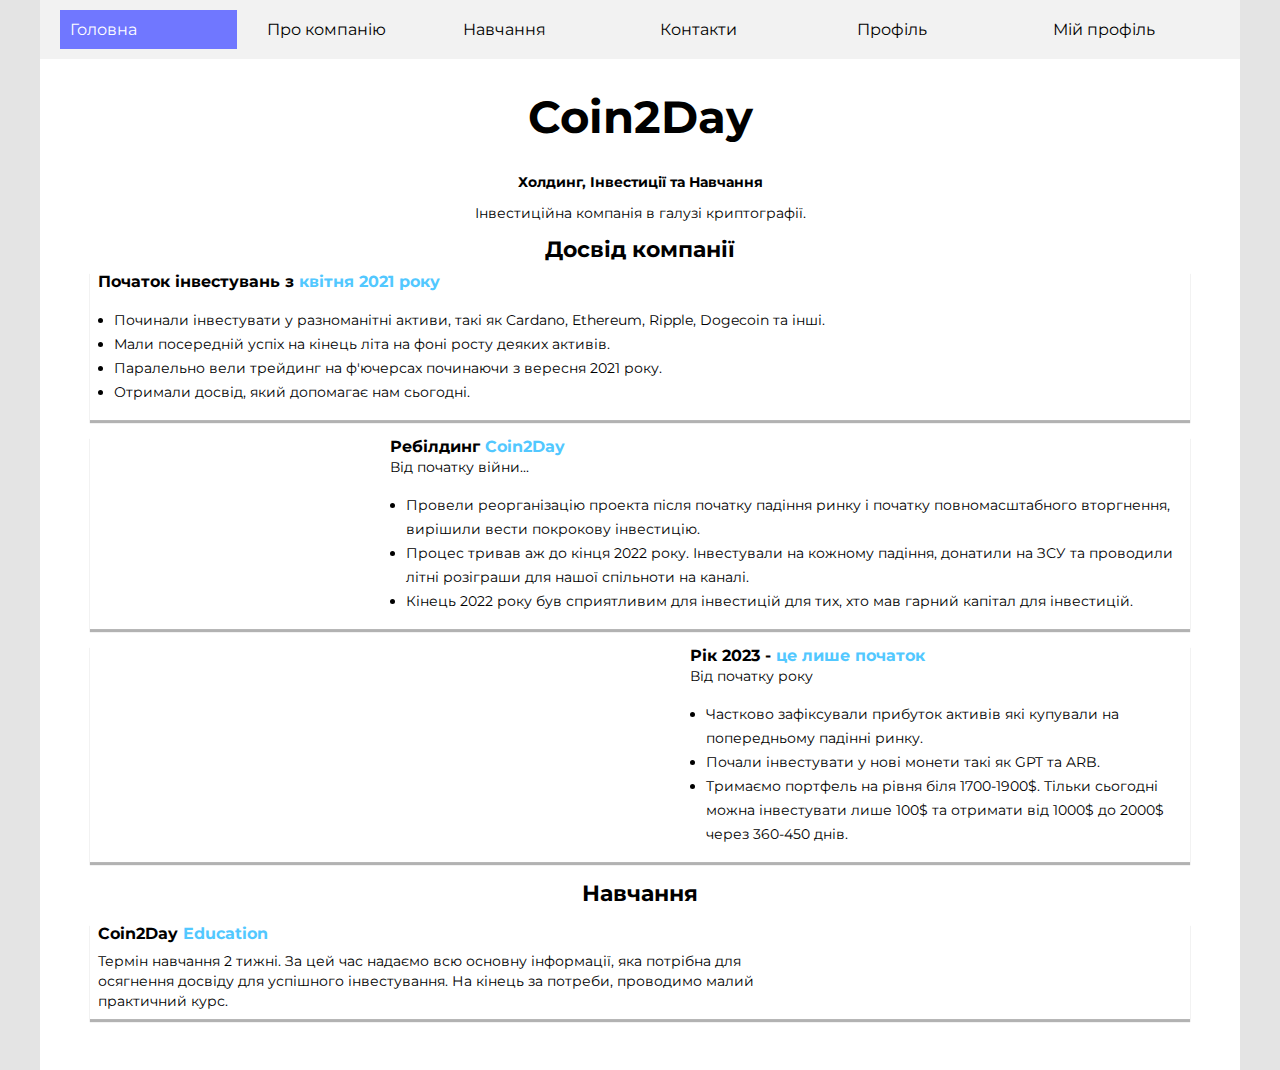
<file: index.html>
<!DOCTYPE html>
<head>
    <meta charset="UTF-8">
    <meta http-equiv="X-UA-Compatible" content="IE=edge">
    <meta name="viewport" content="width=device-width, initial-scale=1.0">
    <link rel="stylesheet" href="./css/styles.css">
    <script src="./js/script.js"></script>
    <script src="./js/ajax.js"></script>
    <script src="./js/activepage.js"></script>
    <script src="./js/loading.js"></script>
    <script src="./js/safe.js"></script>
    <link rel="preconnect" href="https://fonts.googleapis.com">
    <link rel="preconnect" href="https://fonts.gstatic.com" crossorigin>
    <link href="https://fonts.googleapis.com/css2?family=Montserrat:wght@400;700&display=swap" rel="stylesheet">
    <title>Coin2Day Investings</title>
</head> 
<body>
    <div>
        <nav>
            <ul class="menu">
              <li class="menu_list"><a href="./index.html" class="menu_text active">Головна</a></li>
              <li class="menu_list"><a href="./about.html" class="menu_text">Про компанію</a></li>
              <li class="menu_list"><a href="./education.html" class="menu_text">Навчання</a></li>
              <li class="menu_list"><a href="./contacts.html" class="menu_text">Контакти</a></li>
              <li class="menu_list"><a href="./profile.html" class="menu_text">Профіль</a></li>
              <li class="menu_list"><a href="./profile.html" class="menu_text">Мій профіль</a></li>
            </ul>
          </nav>          
    </div>
    <!--Wrapper-->
    <div class="wrapper">
        <!--Main content-->
        <div class="main_content">
            <!--About me-->
            <div class="about_me_container">
            <h1 class="my_name" style="text-align: center">Coin2Day</h1>
            <h2 class="my_profession" style="text-align: center">Холдинг, Інвестиції та Навчання</h2> 
            <p class="my_description" style="text-align: center">Інвестиційна компанія в галузі криптографії. </p>
            </div>
            <!--Work experience-->
            <div class="work_experience_container">
                <h3 class="main_content_title2" style="text-align: center">Досвід компанії</h3>
                <!--Company 1-->
                <div class="work_experience_place">
                    <h4 class="work_experience_positions1" style="margin: 8px 0 0 8px">Початок інвестувань з <span class="work_experience_name">квітня 2021 року</span> </h4>
                            <ul class="work_description_list">
                                <li class="work_description1" style="margin: 0 0 0 8px">Починали інвестувати у разноманітні активи, такі як Cardano, Ethereum, Ripple, Dogecoin та інші.</li>
                                <li class="work_description1" style="margin: 0 0 0 8px">Мали посередній успіх на кінець літа на фоні росту деяких активів.</li>
                                <li class="work_description1" style="margin: 0 0 0 8px">Паралельно вели трейдинг на ф'ючерсах починаючи з вересня 2021 року.</li>
                                <li class="work_description1" style="margin: 0 0 0 8px">Отримали досвід, який допомагає нам сьогодні.</li>
                            </ul>
                </div>
                 <!--Company 2-->
                <div class="work_experience_place">
                    <h4 class="work_experience_positions2">Ребілдинг <span class="work_experience_name">Coin2Day</span></h4>
                        <p class="work_period2">Від початку війни...</p>
                            <ul class="work_description_list">
                                <li class="work_description2">Провели реорганізацію проекта після початку падіння ринку і початку повномасштабного вторгнення, вирішили вести покрокову інвестицію.</li>
                                <li class="work_description2">Процес тривав аж до кінця 2022 року. Інвестували на кожному падіння, донатили на ЗСУ та проводили літні розіграши для нашої спільноти на каналі.</li>
                                <li class="work_description2">Кінець 2022 року був сприятливим для інвестицій для тих, хто мав гарний капітал для інвестицій.</li>
                            </ul>
                </div>
                 <!--Company 3-->
                <div class="work_experience_place">
                        <h4 class="work_experience_positions3">Рік 2023 - <span class="work_experience_name">це лише початок</span></h4>
                            <p class="work_period3">Від початку року</p>
                                <ul class="work_description_list">
                                    <li class="work_description3">Частково зафіксували прибуток активів які купували на попередньому падінні ринку.</li>
                                    <li class="work_description3">Почали інвестувати у нові монети такі як GPT та ARB.</li>
                                    <li class="work_description3">Тримаємо портфель на рівня біля 1700-1900$. Тільки сьогодні можна інвестувати лише 100$ та отримати від 1000$ до 2000$ через 360-450 днів.</li>
                                </ul>
                </div>
            </div>
                <!--Education-->
                <div class="education_container">
                        <h3 class="education" style="text-align: center">Навчання</h3>
                            <div class="education_info"><h4 style="margin: 8px 0 8px 8px">Coin2Day<span class="education_name"> Education</span></h4>
                                        <p class="education_period" style="margin: 8px 0 8px 8px">Термін навчання 2 тижні. За цей час надаємо всю основну інформації, яка потрібна для осягнення досвіду для успішного інвестування. На кінець за потреби, проводимо малий практичний курс.</p>
                </div>
            </div>
            </div>
    </div>
</body>
</html>
</file>
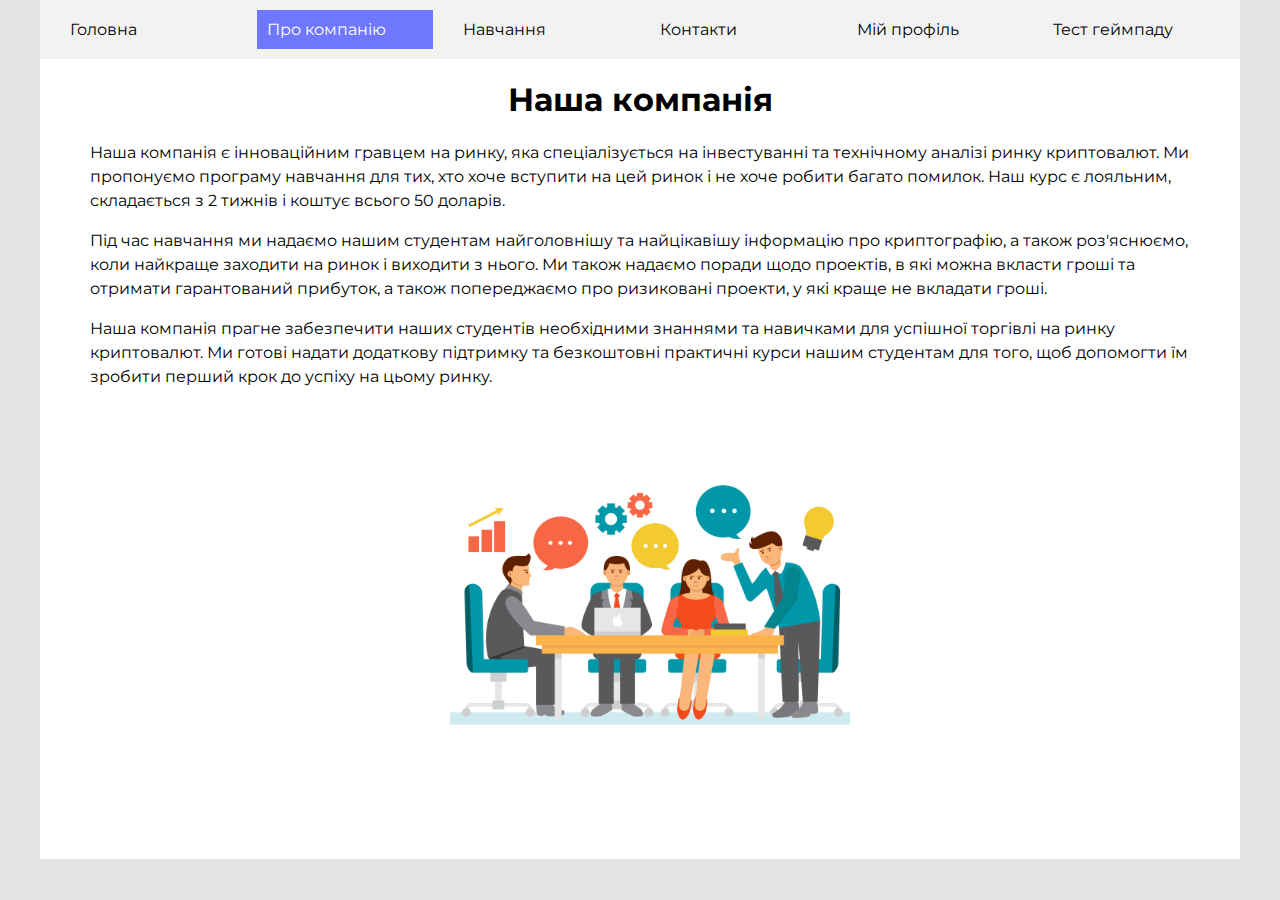
<file: about.html>
<!DOCTYPE html>
<html>
<head>
    <meta charset="UTF-8">
    <meta http-equiv="X-UA-Compatible" content="IE=edge">
    <meta name="viewport" content="width=device-width, initial-scale=1.0">
    <link rel="stylesheet" href="./css/about2_.css">
    <link rel="stylesheet" href="./css/styles_about.css">
    <script src="./js/script.js"></script>
    <script src="./js/ajax.js"></script>
    <script src="./js/activepage.js"></script>
    <script src="./js/loading.js"></script>
    <script src="./js/safe.js"></script>
    <link rel="preconnect" href="https://fonts.googleapis.com">
    <link rel="preconnect" href="https://fonts.gstatic.com" crossorigin>
    <link href="https://fonts.googleapis.com/css2?family=Montserrat:wght@400;700&display=swap" rel="stylesheet">
	<title>Про компанію</title>
</head>
<body>
    <div>
        <nav>
            <ul class="menu">
              <li class="menu_list"><a href="./index.html" class="menu_text">Головна</a></li>
              <li class="menu_list"><a href="./about.html" class="menu_text active">Про компанію</a></li>
              <li class="menu_list"><a href="./education.html" class="menu_text ">Навчання</a></li>
              <li class="menu_list"><a href="./contacts.html" class="menu_text ">Контакти</a></li>
              <li class="menu_list"><a href="./profile.html" class="menu_text">Мій профіль</a></li>
	      <li class="menu_list"><a href="./test_gamepad.html" class="menu_text">Тест геймпаду</a></li>
            </ul>
          </nav>          
    </div>
    <!--Wrapper-->
    <div class="wrapper">
        <!--Main content-->
        <div class="main_content">
            <!--About company-->
	<h1 style="text-align: center">Наша компанія</h1>
	<p style="line-height: 1.5;">Наша компанія є інноваційним гравцем на ринку, яка спеціалізується на інвестуванні та технічному аналізі ринку криптовалют. Ми пропонуємо програму навчання для тих, хто хоче вступити на цей ринок і не хоче робити багато помилок. Наш курс є лояльним, складається з 2 тижнів і коштує всього 50 доларів.</p>
	<p style="line-height: 1.5;">Під час навчання ми надаємо нашим студентам найголовнішу та найцікавішу інформацію про криптографію, а також роз'яснюємо, коли найкраще заходити на ринок і виходити з нього. Ми також надаємо поради щодо проектів, в які можна вкласти гроші та отримати гарантований прибуток, а також попереджаємо про ризиковані проекти, у які краще не вкладати гроші.    </p>
	<p style="line-height: 1.5;">Наша компанія прагне забезпечити наших студентів необхідними знаннями та навичками для успішної торгівлі на ринку криптовалют. Ми готові надати додаткову підтримку та безкоштовні практичні курси нашим студентам для того, щоб допомогти їм зробити перший крок до успіху на цьому ринку.</p>
        <img src="./img/description.png" alt="study" title="book" style="margin: 0 0 0 360px;" width="400px">
        </div>
     </div>
</body>
</html>
</file>
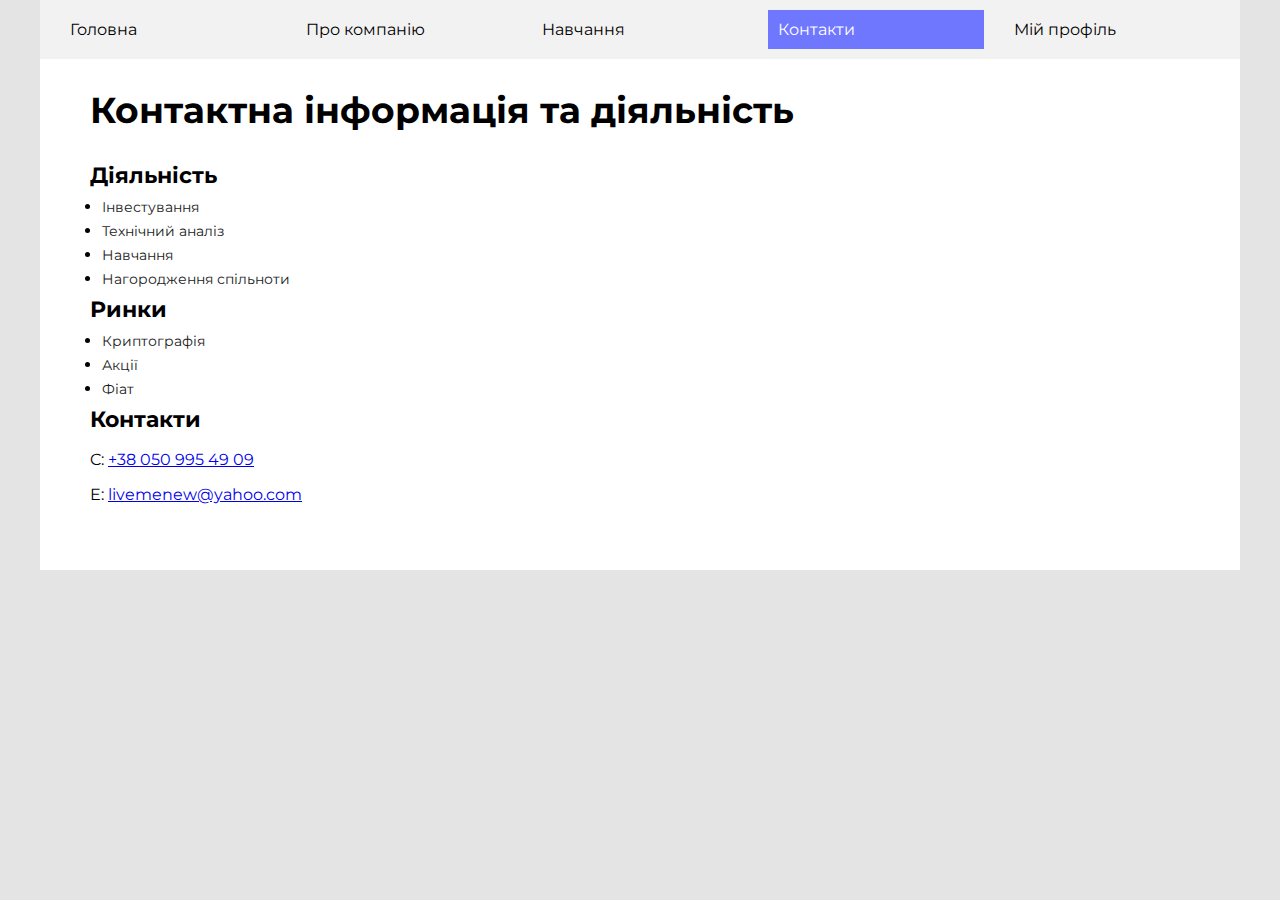
<file: contacts.html>
<!DOCTYPE html>
<html lang="en">
<head>
    <meta charset="UTF-8">
    <meta http-equiv="X-UA-Compatible" content="IE=edge">
    <meta name="viewport" content="width=device-width, initial-scale=1.0">
    <link rel="stylesheet" href="./css/styles_contacts.css">
    <script src="./js/script.js"></script>
    <script src="./js/ajax.js"></script>
    <script src="./js/loading.js"></script>
    <script src="./js/safe.js"></script>
    <link rel="preconnect" href="https://fonts.googleapis.com">
    <link rel="preconnect" href="https://fonts.gstatic.com" crossorigin>
    <link href="https://fonts.googleapis.com/css2?family=Montserrat:wght@400;700&display=swap" rel="stylesheet">
    <title>Контактна інформація та діяльність</title>
</head>
<body>
    <body>
        <div>
            <nav>
                <ul class="menu">
                  <li class="menu_list"><a href="./index.html" class="menu_text">Головна</a></li>
                  <li class="menu_list"><a href="./about.html" class="menu_text">Про компанію</a></li>
                  <li class="menu_list"><a href="./education.html" class="menu_text">Навчання</a></li>
                  <li class="menu_list"><a href="./contacts.html" class="menu_text active">Контакти</a></li>
                  <li class="menu_list"><a href="./profile.html" class="menu_text">Мій профіль</a></li>
                </ul>
              </nav>          
        </div>
    <!--Wrapper info / All information-->
<div class="info">
    <!--Main content-->
    <div class="main_content">
        <!--About me-->
        <div>
            <h1 class="top_text">Контактна інформація та діяльність</h1>
        </div>
        <!--Work experience-->
        <div class="container_techskills">
            <h3 class="sidebar_title">Діяльність</h3>
                <ul class="skills_list">
                    <li class="skills_list_item">
                       <span class="skills_list_words">Інвестування</span>
                    </li>
                    <li class="skills_list_item">
                        <span class="skills_list_words">Технічний аналіз</span>
                    </li>
                    <li class="skills_list_item">
                        <span class="skills_list_words">Навчання</span>
                    </li>
                    <li class="skills_list_item">
                        <span class="skills_list_words">Нагородження спільноти</span>
                    </li>
                </ul>
             <!--Company 2-->
             <div class="our_work"><h3 class="sidebar_title">Ринки</h3>
                <ul class="skills_list">
                    <li class="soft_skills_list_item">
                        <span class="skills_list_words">Криптографія</span>
                </li>
                    <li class="soft_skills_list_item">
                        <span class="skills_list_words">Акції</span>
                </li>
                    <li class="soft_skills_list_item">
                        <span class="skills_list_words">Фіат</span>
                </li>
                </ul>
            </div>
             <!--Company 3-->
            <div>
                <h3 class="sidebar_title">Контакти</h3>
                    <p class="contacts_item"> 
                        <span class="contacts_type">C:</span> 
                            <a href="tel:+380509954909" class="contacts_number">+38 050 995 49 09</a>
                    </p>
                    <p>
                        <span class="contacts_type">E:</span>
                            <a href="mailto:livemenew@yahoo.com" class="contacts_email">livemenew@yahoo.com</a>
                    </p>
            </div>
        </div>
</div>
</div>
</body>
</html>
</file>
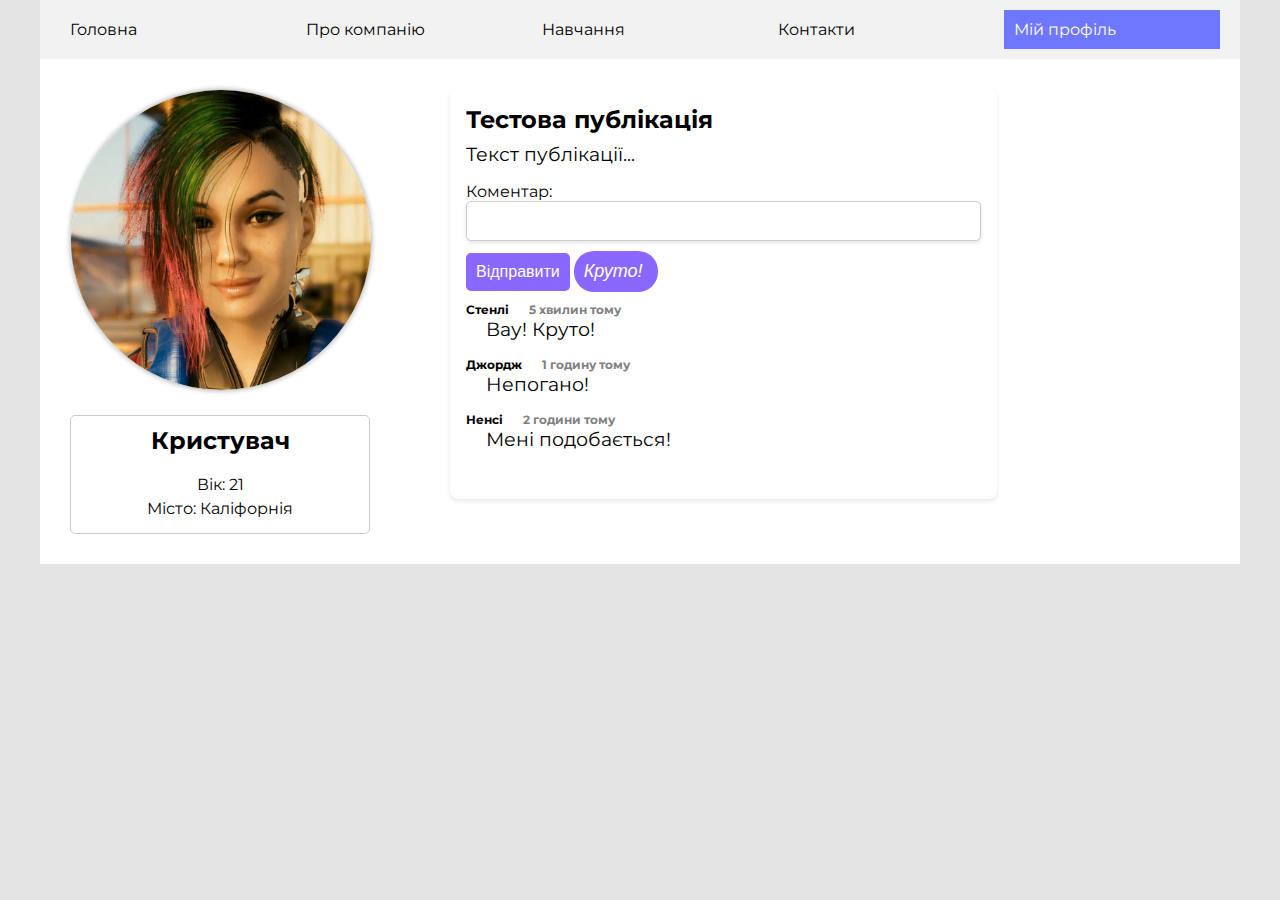
<file: profile.html>
<!DOCTYPE html>
<head>
    <meta charset="UTF-8">
    <meta http-equiv="X-UA-Compatible" content="IE=edge">
    <meta name="viewport" content="width=device-width, initial-scale=1.0">
    <link rel="stylesheet" href="./css/profile.css">
    <script src="./js/script.js"></script>
    <script src="./js/ajax.js"></script>
    <script src="./js/activepage.js"></script>
    <script src="./js/loading.js"></script>
    <script src="./js/safe.js"></script>
    <link rel="preconnect" href="https://fonts.googleapis.com">
    <link rel="preconnect" href="https://fonts.gstatic.com" crossorigin>
    <link href="https://fonts.googleapis.com/css2?family=Montserrat:wght@400;700&display=swap" rel="stylesheet">
    <title>Мій профіль</title>
</head> 
<body>
    <div>
        <nav>
            <ul class="menu">
              <li class="menu_list"><a href="./index.html" class="menu_text">Головна</a></li>
              <li class="menu_list"><a href="./about.html" class="menu_text">Про компанію</a></li>
              <li class="menu_list"><a href="./education.html" class="menu_text">Навчання</a></li>
              <li class="menu_list"><a href="./contacts.html" class="menu_text">Контакти</a></li>
              <li class="menu_list"><a href="./profile.html" class="menu_text active">Мій профіль</a></li>
            </ul>
          </nav>          
    </div>
    <body>
        <div class="wrapper">
            <div class="container">
                <div class="left-section">
                    <img class="profile-image" src="./img/profile_picture.jpg" alt="Фото профілю">
                    <div class="user-info">
                        <h2>Кристувач</h2>
                        <p>Вік: 21</p>
                        <p>Місто: Каліфорнія</p>
                    </div>
                </div>
                <div class="right-section">
                    <div class="post">
                        <h3>Тестова публікація</h3>
                        <p>Текст публікації...</p>
                        <form class="comment-form">
                            <label for="comment">Коментар:</label>
                            <input type="text" id="comment">
                            <button type="submit">Відправити</button>
                            <button class="like-button">
                                <i class="icon fas fa-heart">Круто!</i>
                            </button>
                        </form>
                        <ul class="comment-list">
                            <li class="comment">
                              <div class="comment-info">Стенлі<span class="comment-date">5 хвилин тому</span></div>
                              <p class="comment-text">Вау! Круто!</p>
                            </li>
                            <li class="comment">
                              <div class="comment-info">Джордж<span class="comment-date">1 годину тому</span></div>
                              <p class="comment-text">Непогано!</p>
                            </li>
                            <li class="comment">
                              <div class="comment-info">Ненсі<span class="comment-date">2 години тому</span></div>
                              <p class="comment-text">Мені подобається!</p>
                            </li>
                          </ul>
                    </div>                    
                </div>
            </div>
    </div>
    </body>
    </html>
</file>
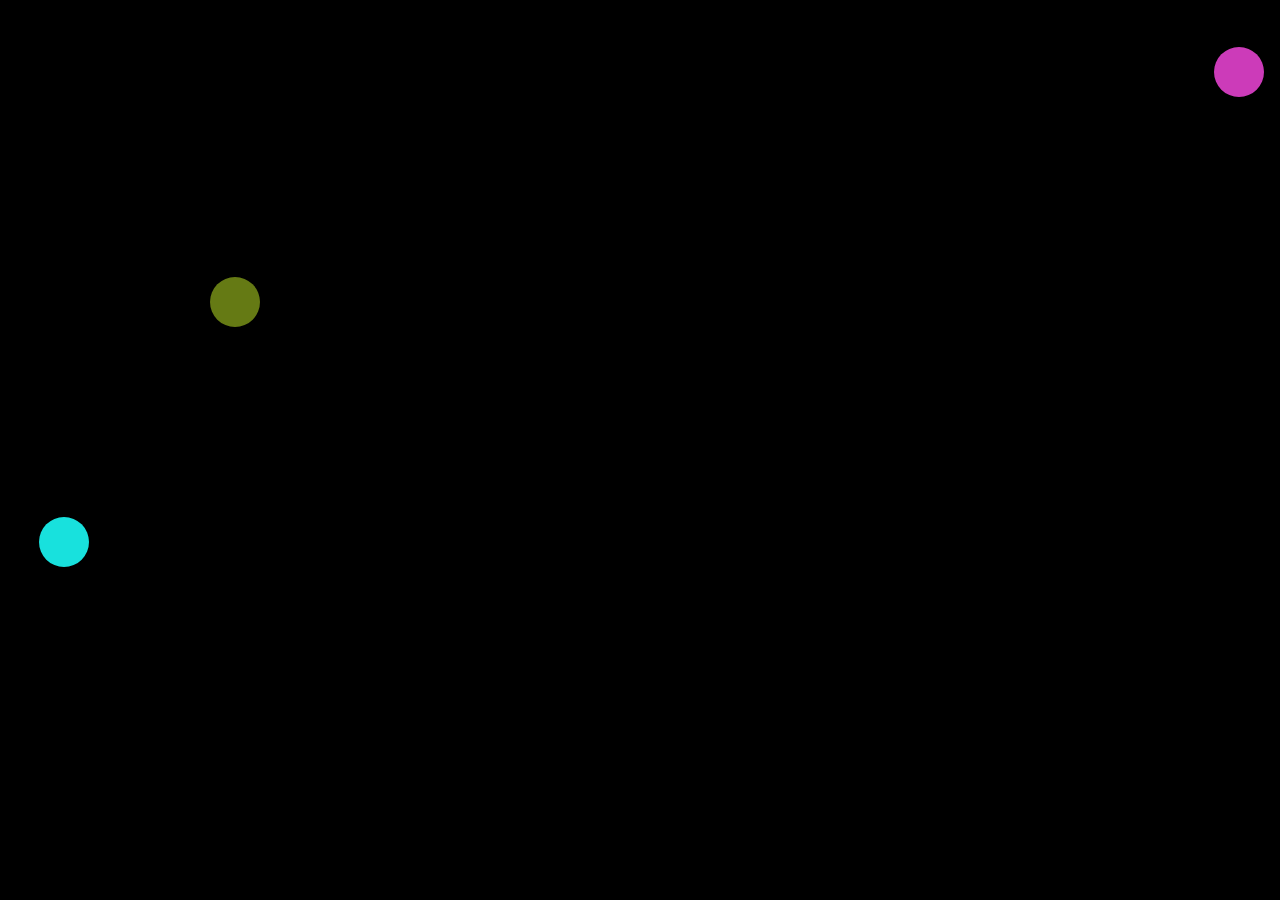
<file: test_gamepad.html>
<!DOCTYPE html>
<html>
<head>
  <title>Рухомі кульки</title>
  <style>
    body {
      margin: 0;
      overflow: hidden;
      background-color: black;
    }
    
    .ball {
      position: absolute;
      width: 50px;
      height: 50px;
      border-radius: 50%;
    }
  </style>
</head>
<body>
  <script>
    // Оголошення змінних для відстеження положення кульок
    var balls = [];
    
    function handleAxisChange(axisIndex, value) {
      // Оновлення положення кульок в залежності від зміни положення осей геймпада
      if (axisIndex === 0) {
        // Ось X-ось геймпада
        moveBallsHorizontally(value);
      } else if (axisIndex === 1) {
        // Ось Y-ось геймпада
        moveBallsVertically(value);
      }
    }
    
    function moveBallsHorizontally(value) {
      // Рухати кульки по горизонталі
      for (var i = 0; i < balls.length; i++) {
        balls[i].style.left = (parseInt(balls[i].style.left) + value) + 'px';
      }
    }
    
    function moveBallsVertically(value) {
      // Рухати кульки по вертикалі
      for (var i = 0; i < balls.length; i++) {
        balls[i].style.top = (parseInt(balls[i].style.top) + value) + 'px';
      }
    }
    
    function createBall() {
      // Створити нову кульку і додати її на сторінку
      var ball = document.createElement('div');
      ball.className = 'ball';
      ball.style.backgroundColor = getRandomColor();
      ball.style.left = Math.random() * (window.innerWidth - 50) + 'px';
      ball.style.top = Math.random() * (window.innerHeight - 50) + 'px';
      document.body.appendChild(ball);
      balls.push(ball);
    }
    
    function getRandomColor() {
      // Генерувати випадковий колір у форматі RGB
      var r = Math.floor(Math.random() * 256);
      var g = Math.floor(Math.random() * 256);
      var b = Math.floor(Math.random() * 256);
      return 'rgb(' + r + ', ' + g + ', ' + b + ')';
    }
    
    // Створення кульок при завантаженні сторінки
    window.onload = function() {
      createBall();
      createBall();
      createBall();
    };
  </script>
</body>
</html>
</file>
<file: css/styles.css>
body {
    background-color: #e4e4e4;
    padding: 40px;
    font-family: 'Montserrat', sans-serif;
    margin: 0;
    padding: 0;
    max-width: 1200px;
    margin: auto;
}
/*Меню сайта*/
nav {
    background-color: #f2f2f2;
    padding: 10px;
    width: 1180px; /* встановлюємо ширину */
    margin: 0 auto; /* центруємо горизонтально */
  }
    .menu {
    justify-content: center;
    list-style-type: none;
    margin: 0;
    padding: 0;
    display: flex;
    width: 100%; /* займає всю ширину батьківського елемента */
  }
  .menu_list {
    margin: 0 10px;
    width: calc((100% - 40px) / 4); /* розраховуємо ширину пункта меню (4 пункти) */
  }
  .menu_text {
    display: block;
    padding: 10px;
    color: #333333;
    text-decoration: none;
  }
  .menu ul {
    list-style: none;
    display: flex;
    margin: 0;
    padding: 0;
  }
  .menu li {
    margin: 0 10px;
  }
  .menu a {
    display: block;
    padding: 10px;
    text-decoration: none;
    color: #000;
  }
  .menu_text:hover {
    background-color: #4b54ff;
    color: #fff;
  }
  .menu a.active {
    background-color: #7077ff;
    color: #fff;
  }
/*Основна інформація*/
.wrapper {
    display: flex;
    flex-direction: row-reverse;
    background-color: #FFF;
    width: 1200px;
    margin: 0 auto;
}
.main_content {
    padding: 0 50px 50px 50px;
}
/*About me*/
.my_profession {
    font-style: normal;
    font-weight: 700;
    font-size: 14px;
    line-height: 17px;
    color: black;
}
.about_me_container {
    width: 100%; /* задаємо ширину блоку */
    margin: 0 auto; /* позиціонуємо блок в центрі по горизонталі */
}
.contacts_type {
    font-style: normal;
    font-weight: 700;
    font-size: 14px;
    line-height: 24px;
    color: black;
    margin-right: 8px;
}
.my_name {
    font-style: normal;
    font-weight: 700;
    font-size: 45px;
    line-height: 55px;
    color: black; 
}
.my_description {
    font-style: normal;
    font-weight: 400;
    font-size: 14px;
    line-height: 17px;
    color: black;
}
.main_content_title2 {
    font-style: normal;
    font-size: 22px;
    font-weight: 700;
    line-height: 28px;
    color: black;
    margin: auto;
}
.project_item {
    font-style: normal;
    font-size: 14px;
    font-weight: 700;
    line-height: 24px;
    color: black;
}
.project_list {
    padding: 0 0 0 16px;
    margin: 0;
}
.container_projects {
    margin-bottom: 48px;
    width: 600px;
}
.project_item_description {
    font-style: normal;
    font-size: 14px;
    font-weight: 400;
    line-height: 24px;
    color: black;
}
.project_item_link {
    font-style: normal;
    font-size: 14px;
    font-weight: 400;
    line-height: 24px;
    color: blue;
    text-decoration-line: underline; 
}
.work_experience_container {
    margin: 0 0 0 0;
}
.work_experience_positions1 {
    font-style: normal;
    font-size: 16px;
    font-weight: 700;
    line-height: 20px;  
    color: black;
    margin: 0 0 0 0;
}
.work_experience_positions2 {
    font-style: normal;
    font-size: 16px;
    font-weight: 700;
    line-height: 20px;  
    color: black;
    margin: 0 0 0 300px;
}
.work_experience_positions3 {
    font-style: normal;
    font-size: 16px;
    font-weight: 700;
    line-height: 20px;  
    color: black;
    margin: 0 0 0 600px;
}
.work_experience_place {
    margin-bottom: 16px;
    border-bottom: 1px solid #b7b7b7;
    box-shadow: 0px 2px 1px rgba(0, 0, 0, 0.3);
}
.work_experience_name {
    color: rgb(82, 200, 255);
}
.work_period2 {
    font-style: normal;
    font-weight: 400;
    font-size: 14px;
    line-height: 20px;
    color:rgb(0, 0, 0);
    margin: 0 0 0 300px;
}
.work_period3 {
    font-style: normal;
    font-weight: 400;
    font-size: 14px;
    line-height: 20px;
    color:rgb(0, 0, 0);
    margin: 0 0 0 600px;
}
.work_description1 {
    font-style: normal;
    font-weight: 400;
    font-size: 14px;
    line-height: 24px;
    color:rgb(0, 0, 0);
    margin: 0 0 0 0;
}
.work_description2 {
    font-style: normal;
    font-weight: 400;
    font-size: 14px;
    line-height: 24px;
    color:rgb(0, 0, 0);
    margin: 0 0 0 300px;
}
.work_description3 {
    font-style: normal;
    font-weight: 400;
    font-size: 14px;
    line-height: 24px;
    color:rgb(0, 0, 0);
    margin: 0 0 0 600px;
}
.work_description_list {
    padding: 16px;
    margin: 0;
}
.education_container {
    margin: 0 0 0 0;

}
.education {
    font-style: normal;
    font-weight: 700;
    font-size: 22px;
    line-height: 17px;
    color: black;
    
}
.education_name {
    font-style: normal;
    font-weight: 700;
    font-size: 16px;
    line-height: 17px;
    color: rgb(82, 200, 255);  
}
.education_info {
    border-bottom: 1px solid #b7b7b7;
    box-shadow: 0px 2px 1px rgba(0, 0, 0, 0.3);
}
.education_period {
    font-style: normal;
    font-weight: 400;
    font-size: 14px;
    line-height: 20px;
    color:black;
width: 64%;
}
</file>
<file: css/about2_.css>
body {
    background-color: #e4e4e4;
    padding: 40px;
    font-family: 'Montserrat', sans-serif;
    margin: 0;
    padding: 0;
    max-width: 1200px;
    margin: auto;
}
.wrapper {
    display: flex;
    flex-direction: row-reverse;
    background-color: #FFF;
    width: 1200px;
    margin: 0 auto;
}
.main_content {
    padding: 0 50px 50px 50px;
}
/*Меню сайта*/
nav {
    background-color: #f2f2f2;
    padding: 10px;
    width: 1180px;
    /* встановлюємо ширину */
    margin: 0 auto;
    /* центруємо горизонтально */
}

.menu {
    justify-content: center;
    list-style-type: none;
    margin: 0;
    padding: 0;
    display: flex;
    width: 100%;
    /* займає всю ширину батьківського елемента */
}

.menu_list {
    margin: 0 10px;
    width: calc((100% - 40px) / 4);
    /* розраховуємо ширину пункта меню (4 пункти) */
}

.menu_text {
    display: block;
    padding: 10px;
    color: #333333;
    text-decoration: none;
}

.menu ul {
    list-style: none;
    display: flex;
    margin: 0;
    padding: 0;
}

.menu li {
    margin: 0 10px;
}

.menu a {
    display: block;
    padding: 10px;
    text-decoration: none;
    color: #000;
}

.menu_text:hover {
    background-color: #4b54ff;
    color: #fff;
}

.menu a.active {
    background-color: #7077ff;
    color: #fff;
}
</file>
<file: css/styles_about.css>
.list {
    border-bottom: 1px solid #ccc;
    position: relative;
    line-height: 1.5;
  }
  .list::after {
    content: "";
    position: absolute;
    bottom: -1px;
    left: 0;
    width: 100%;
    height: 1px;
    background-color: #ccc;
  }
.box {
    position: relative;
}
.box img {
    position: absolute;
    top: 0;
    left: 0;
}
</file>
<file: css/styles_contacts.css>
body {
  background-color: #e4e4e4;
  padding: 40px;
  font-family: 'Montserrat', sans-serif;
  margin: 0;
  padding: 0;
  max-width: 1200px;
  margin: auto;
}
/*Меню сайта*/
nav {
  background-color: #f2f2f2;
  padding: 10px;
  width: 1180px; /* встановлюємо ширину */
  margin: 0 auto; /* центруємо горизонтально */
}
  .menu {
  justify-content: center;
  list-style-type: none;
  margin: 0;
  padding: 0;
  display: flex;
  width: 100%; /* займає всю ширину батьківського елемента */
}
.menu_list {
  margin: 0 10px;
  width: calc((100% - 40px) / 4); /* розраховуємо ширину пункта меню (4 пункти) */
}
.menu_text {
  display: block;
  padding: 10px;
  color: #333333;
  text-decoration: none;
}
.menu ul {
  list-style: none;
  display: flex;
  margin: 0;
  padding: 0;
}
.menu li {
  margin: 0 10px;
}
.menu a {
  display: block;
  padding: 10px;
  text-decoration: none;
  color: #000;
}
.menu_text:hover {
  background-color: #4b54ff;
  color: #fff;
}
.menu a.active {
  background-color: #7077ff;
  color: #fff;
}
.main_content {
  padding: 0 10px 50px 50px;
}
.top_text {
  font-style: normal;
  font-weight: 700;
  font-size: 36px;
  line-height: 55px;
  color: black; 
  text-align: center;
}
/*Основна інформація wrapper info*/
.info {
  display: flex;
  flex-direction: row;
  background-color: #FFF;
  width: 1200px;
  margin: 0 auto;
}
.container_techskills {
  width: 100%; /* задаємо ширину блоку */
  margin: 0 auto; /* позиціонуємо блок в центрі по горизонталі */
}
.sidebar_title {
  font-style: normal;
  font-size: 22px;
  font-weight: 700;
  line-height: 28px;
  color: black;
  margin: 5px 0 5px 0;
}
.our_work {
  margin: 0 0 0 0;
}
.skills_list {
    margin: 0;
    padding: 0 0 0 12px;
}
.skills_list_item {
    color:rgb(0, 0, 0);
}
.skills_list_words {
    font-style: normal;
    font-weight: 400;
    font-size: 14px;
    line-height: 24px;
    color: rgb(27, 27, 27);
}
.contacts_type {
  margin: 5px 0 5px 0;
}
.contacts_number {
  margin: 5px 0 5px 0;
}
.contacts_email {
  margin: 5px 0 5px 0;
}
</file>
<file: css/profile.css>
body {
    background-color: #e4e4e4;
    padding: 40px;
    font-family: 'Montserrat', sans-serif;
    margin: 0;
    padding: 0;
    max-width: 1200px;
    margin: auto;
}
/*Меню сайта*/
nav {
    background-color: #f2f2f2;
    padding: 10px;
    width: 1180px; /* встановлюємо ширину */
    margin: 0 auto; /* центруємо горизонтально */
  }
    .menu {
    justify-content: center;
    list-style-type: none;
    margin: 0;
    padding: 0;
    display: flex;
    width: 100%; /* займає всю ширину батьківського елемента */
  }
  .menu_list {
    margin: 0 10px;
    width: calc((100% - 40px) / 4); /* розраховуємо ширину пункта меню (4 пункти) */
  }
  .menu_text {
    display: block;
    padding: 10px;
    color: #333333;
    text-decoration: none;
  }
  .menu ul {
    list-style: none;
    display: flex;
    margin: 0;
    padding: 0;
  }
  .menu li {
    margin: 0 10px;
  }
  .menu a {
    display: block;
    padding: 10px;
    text-decoration: none;
    color: #000;
  }
  .menu_text:hover {
    background-color: #4b54ff;
    color: #fff;
  }
  .menu a.active {
    background-color: #7077ff;
    color: #fff;
  }
.container {
	display: flex;
	flex-wrap: wrap;
	justify-content: center;
	align-items: flex-start;
	margin: 30px;
}
/*Основна інформація*/
.wrapper {
    display: flex;
    flex-direction: row;
    background-color: #FFF;
    width: 1200px;
    margin: 0 auto;
}
.main_content {
    padding: 0 50px 50px 50px;
}
.left-section {
	width: 300px;
	margin-right: 80px;
	flex-shrink: 0;
}

.right-section {
	flex-grow: 1;
	min-width: 300px;
}

.profile-image {
    border: 1px solid #ccc;
    border-radius: 50%;
    box-shadow: 0 0 5px rgba(0, 0, 0, 0.3);
    width: 300px;
    height: 300px;
    object-fit: cover;
}
.user-info {
    margin-top: 20px;
    text-align: center;
    }
    .user-info h2 {
        margin-top: 0;
        font-size: 1.5em;
      }
      
      .user-info p {
        margin: 5px 0;
      }
      
      .user-info {
        border: 1px solid #ccc;
        border-radius: 5px;
        padding: 10px;
      }
    .post {
        display: flex;
        flex-direction: column;
        background-color: #ffffff;
        border-radius: 8px;
        box-shadow: 0px 2px 4px rgba(0, 0, 0, 0.1);
        padding: 16px;
        margin-bottom: 16px;
    }
    
    .post h3 {
        margin-top: 0;
        margin-bottom: 8px;
        font-size: 1.5rem;
    }
    .post p {
        margin-top: 0;
        margin-bottom: 16px;
        font-size: 1.2rem;
      }
    .comment-form input[type="text"] {
        width: 100%;
        padding: 10px;
        font-size: 16px;
        border: 1px solid #ccc;
        border-radius: 5px;
        box-shadow: 0 2px 4px rgba(0, 0, 0, 0.1);
        margin-bottom: 10px;
        box-sizing: border-box;
        transition: border-color 0.2s ease-in-out, box-shadow 0.2s ease-in-out;
      }
    
    .comment-form label {
    flex-basis: 100%;
    margin-bottom: 5px;
    }
    
    .comment-form input[type="text"]:focus {
        outline: none;
        border-color: #66afe9;
        box-shadow: 0 2px 4px rgba(0, 0, 0, 0.2), 0 0 0 3px rgba(102, 175, 233, 0.5);
      }

    .comment-list {
    margin-top: 10px;
    padding-left: 0;
    list-style: none;
    }
    
    .comment {
    margin-bottom: 5px;
    }
    
    .comment-info {
    font-weight: bold;
    font-size: 12px;
    }
    
    .comment-text {
    margin-left: 20px;
    font-size: 14px;
    }
    
    .comment-date {
    font-size: 12px;
    color: gray;
    margin-left: 20px;
    }
    
    .comment-form-error {
    color: red;
    margin-top: 5px;
    flex-basis: 100%;
    }
    @media (max-width: 600px) {
        .left-section {
            display: flex;
            align-items: center;
            margin-right: 20px;
        }
        .right-section {
            min-width: auto;
            margin-left: 100px;
        }
    }
    
    @media (max-width: 400px) {
    .comment-form input[type="text"] {
    flex-basis: 100%;
    margin-right: 0;
    margin-bottom: 5px;
    }
    }
.comment-form button[type="submit"] {
  background-color: #8a67ff;
  color: white;
  border: none;
  border-radius: 5px;
  padding: 10px 10px;
  font-size: 16px;
  cursor: pointer;
  transition: background-color 0.3s ease;
}
.comment-form button[type="submit"]:hover {
  background-color: #3e8e41;
}
/* Стилі для кнопки "лайк" */
.like-button {
    display: inline-block;
    padding: 10px 10px;
    border: none;
    border-radius: 20px;
    background-color: #8a67ff;
    color: #fff;
    font-size: 14px;
    cursor: pointer;
    transition: background-color 0.3s ease;
}

.like-button.liked {
    background-color: #eee;
}
.like-button .icon {
    display: inline-block;
    margin-right: 5px;
    font-size: 18px;
  }
/* Стилі для публікацій, які сподобалися користувачеві */
.post.liked {
	background-color: #00bbff;
}
.like-button:hover {
    background-color: #d12222;
}
</file>
